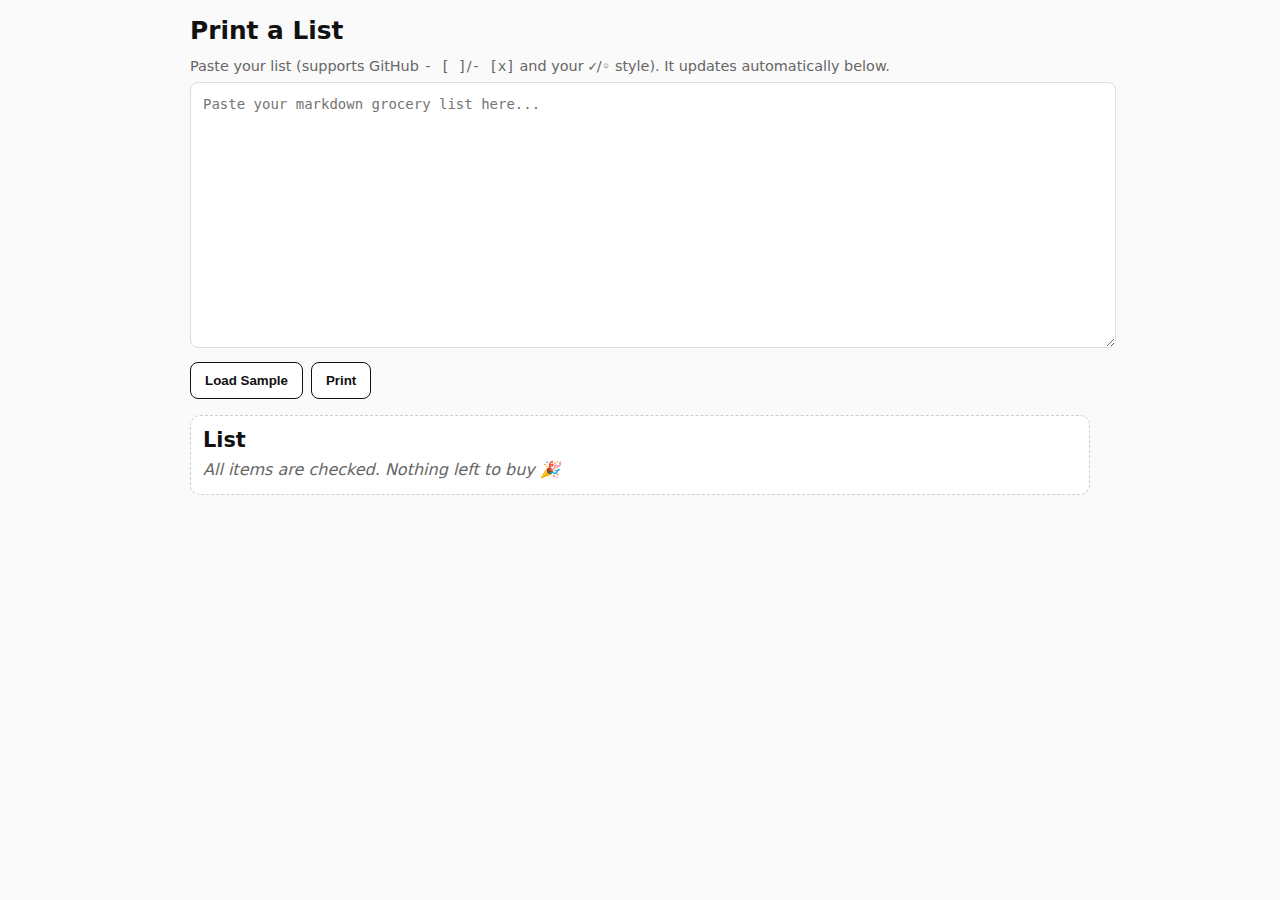
<file: index.html>
<!doctype html>
<html lang="en">
<head>
<meta charset="utf-8" />
<meta name="viewport" content="width=device-width,initial-scale=1" />
<title>Print a List (Quadrant layout)</title>
<style>
  :root{
    --fg:#111; --bg:#fafafa; --muted:#666;
    --section-gap: 1.0rem; --line-gap: .32rem;
    --title-size: 1.55rem; --heading-size: 1.05rem; --item-size: 1rem;
  }
  html,body{margin:0;padding:0;background:var(--bg);color:var(--fg);font-family:Inter,system-ui,Segoe UI,Roboto,Helvetica,Arial,sans-serif}
  .wrap{max-width:900px;margin:auto;padding:16px 14px 40px}
  h1{font-size:var(--title-size);margin:0 0 12px;line-height:1.2}
  .hint{color:var(--muted);font-size:.9rem;margin-bottom:8px}
  textarea{width:100%;min-height:240px;resize:vertical;font:14px/1.4 ui-monospace,SFMono-Regular,Menlo,Consolas,monospace;padding:12px;border:1px solid #ddd;border-radius:8px;background:#fff;color:#000}
  .controls{display:flex;gap:8px;flex-wrap:wrap;margin:10px 0 14px}
  button{cursor:pointer;border:1px solid #111;background:#111;color:#fff;padding:10px 14px;border-radius:8px;font-weight:600}
  button.secondary{background:#fff;color:#111}
  .out{margin-top:16px;padding:12px;border:1px dashed #ccc;border-radius:10px;background:#fff;position:relative}
  .list-title{font-size:1.3rem;font-weight:800;margin:0 0 8px}
  .section{break-inside: avoid;margin-top:var(--section-gap)}
  .section h2{font-size:var(--heading-size);margin:0 0 6px;border-bottom:1px solid #e7e7e7;padding-bottom:4px}
  ul.items{list-style:none;margin:0;padding:0;display:grid;gap:var(--line-gap)}
  li.item{display:flex;align-items:center;gap:.55rem;font-size:var(--item-size)}
  .cb{width:1.05rem;height:1.05rem;flex:0 0 auto;border:1.8px solid #111;border-radius:4px;display:inline-block}
  .item-label{flex:1}
  .empty-note{color:var(--muted);font-style:italic;margin:.4rem 0 .2rem}

  /* QUADRANT layout container */
  .grid4{display:grid;grid-template-columns:1fr 1fr;grid-auto-rows:auto;gap:16px}
  .quad{break-inside:avoid}
  .quad-title{font-weight:700;font-size:.95rem;margin:0 0 6px;color:#000}

  /* Fold guides (print only) */
  .fold-guides{display:none}
  @media print{
    :root{--title-size:1.8rem;--heading-size:1.12rem;--item-size:1.03rem}
    body{background:#fff}
    h1,.hint,textarea,.controls{display:none !important}
    .out{border:0;padding:0;background:transparent}
    .grid4{grid-template-columns:1fr 1fr;gap:18px}
    .fold-guides{display:block;position:fixed;inset:0;pointer-events:none}
    .fold-guides::before, .fold-guides::after{content:"";position:absolute;background:#000;opacity:.12}
    /* vertical midline */
    .fold-guides::before{top:0;bottom:0;width:1px;left:50%}
    /* horizontal midline */
    .fold-guides::after{left:0;right:0;height:1px;top:50%}
    @page{size:letter;margin:14mm}
  }
</style>
</head>
<body>
<div class="wrap">
  <h1>Print a List</h1>
  <div class="hint">Paste your list (supports GitHub <code>- [ ]</code>/<code>- [x]</code> and your <code>✓</code>/<code>◦</code> style). It updates automatically below.</div>
  <textarea id="src" placeholder="Paste your markdown grocery list here..."></textarea>
  <div class="controls">
    <button class="secondary" id="btn-sample">Load Sample</button>
    <button class="secondary" id="btn-print" title="Open print dialog">Print</button>
  </div>

  <div id="out" class="out" aria-live="polite"></div>
  <div class="fold-guides" aria-hidden="true"></div>
</div>

<script>
// --- Parsing (same rules as your working copy) ---
const re = {
  atx: /^\s*(#{1,6})\s+(.*)\s*$/,
  mdUnchecked: /^\s*[-*+]\s*\[\s\]\s+(.*)$/,
  mdChecked:   /^\s*[-*+]\s*\[[xX]\]\s+(.*)$/,
  yourChecked: /^\s*✓\s+(.*)$/,
  yourUnchecked:/^\s*◦\s+(.*)$/,
  fallbackBullet:/^\s*[-*+]\s+(.*)$/
};
function parseMarkdownList(src){
  const lines = src.split(/\r?\n/);
  let title=null; const sections=[]; let currentSection=null;
  function ensureSection(name){ currentSection={name:name.trim(),items:[]}; sections.push(currentSection); }
  for(const raw of lines){
    const line = raw.replace(/\s+$/,''); if(!line.trim()) continue;
    const mAtx = line.match(re.atx);
    if(mAtx){ const level=mAtx[1].length; const text=mAtx[2].trim(); if(level===1 && !title){title=text;} else {ensureSection(text);} continue; }
    let isItem=false, checked=false, text=""; let m;
    if((m=line.match(re.mdChecked))){ isItem=true; checked=true;  text=m[1]; }
    else if((m=line.match(re.mdUnchecked))){ isItem=true; checked=false; text=m[1]; }
    else if((m=line.match(re.yourChecked))){ isItem=true; checked=true;  text=m[1]; }
    else if((m=line.match(re.yourUnchecked))){ isItem=true; checked=false; text=m[1]; }
    else if((m=line.match(re.fallbackBullet))){ isItem=true; checked=false; text=m[1]; }
    if(isItem){ if(!currentSection) ensureSection('Items'); if(!checked) currentSection.items.push(text.trim()); continue; }
    if(!title){ title=line.trim(); } else { ensureSection(line.trim()); }
  }
  return { title: title||'List', sections: sections.filter(s=>s.items.length>0) };
}

// --- Quadrant packing ---
function splitIntoQuadrants(sections){
  // weight = heading(1) + number of items
  const weights = sections.map(s=> 1 + s.items.length);
  const total = weights.reduce((a,b)=>a+b,0);
  const target = Math.max(1, Math.round(total/4));
  const quads = [[],[],[],[]];
  let qi=0, acc=0;
  for(let i=0;i<sections.length;i++){
    const w = weights[i];
    quads[qi].push(sections[i]);
    acc += w;
    if(qi<3 && acc>=target){ qi++; acc=0; }
  }
  return quads;
}

function renderQuadrants(model){
  const out = document.getElementById('out'); out.innerHTML = '';
  const title = document.createElement('div'); title.className='list-title'; title.textContent = model.title; out.appendChild(title);
  if(model.sections.length===0){ const p=document.createElement('div'); p.className='empty-note'; p.textContent='All items are checked. Nothing left to buy 🎉'; out.appendChild(p); return; }

  const grid = document.createElement('div'); grid.className='grid4'; out.appendChild(grid);
  const quads = splitIntoQuadrants(model.sections);
  for(let q=0;q<4;q++){
    const box = document.createElement('div'); box.className='quad'; grid.appendChild(box);
    for(const section of quads[q]){
      const sec = document.createElement('section'); sec.className='section';
      const h = document.createElement('h2'); h.textContent = section.name; sec.appendChild(h);
      const ul = document.createElement('ul'); ul.className='items';
      for(const item of section.items){
        const li=document.createElement('li'); li.className='item';
        const cb=document.createElement('span'); cb.className='cb'; cb.setAttribute('aria-hidden','true');
        const label=document.createElement('span'); label.className='item-label'; label.textContent=item;
        li.appendChild(cb); li.appendChild(label); ul.appendChild(li);
      }
      sec.appendChild(ul); box.appendChild(sec);
    }
  }
}

function filterNow(){
  const src = document.getElementById('src').value || '';
  const model = parseMarkdownList(src);
  renderQuadrants(model);
}

// UI
document.getElementById('btn-print').addEventListener('click', ()=>window.print());
document.getElementById('btn-sample').addEventListener('click', ()=>{
  const sample=`Costco List
Snacks
	✓	Granola bars
	✓	Made Good bars
	◦	Heavenly hunk
	◦	Fruit snacks

Baby
	✓	Diaper wipes
	✓	Pull ups

Grocery
	◦	Parmesan cheese 
	◦	Pasta sauce 
	◦	Butter chicken sauce
	◦	Peanut butter
	◦	Almond simple mills crackers
	◦	Tuna 
	◦	Kirkland almond nut butter
	✓	Coffee
	✓	Honey

Side fridges
	◦	Greek yogurt 

Freezer
	◦	Chicken strips

Produce 
	◦	Mushrooms
	◦	Peppers CHECK DATE
	◦	Bananas

Dips fridge
	◦	Hummus (2 pack)

Back Dairy Fridge
	✓	Eggs (30 tray)

Meat fridge
	◦	Feta cheese

Bakery
	◦	Tortillas keto
	◦	bread

Other
	◦	Charmin toilet paper
	◦	Plastic wrap

# Example of pure Markdown checklist
## Extra
- [ ] Salsa
- [x] Crackers
- [ ] Yogurt drinks`;
  document.getElementById('src').value=sample; filterNow();
});

// Auto-render while typing/pasting (debounced)
// FIX: removed stray extra "});" after this listener that caused "expected expression, got '}'"
let _tid;
document.getElementById('src').addEventListener('input', ()=>{
  clearTimeout(_tid);
  _tid = setTimeout(filterNow, 200);
});

// Hash support (&text=... &autoprint=1)
(function initFromHash(){
  const rawHash = location.hash.startsWith('#')?location.hash.slice(1):location.hash;
  if(!rawHash){ filterNow(); return; }
  const params = new URLSearchParams(rawHash);
  const t = params.get('text'); const auto = params.get('autoprint');
  if(t){
    let decoded=''; try{decoded=decodeURIComponent(t);}catch{ try{decoded=atob(t);}catch{decoded=t;} }
    document.getElementById('src').value=decoded; filterNow();
    if(auto==='1' || (auto && auto.toLowerCase()==='true')) setTimeout(()=>window.print(),300);
  } else {
    filterNow();
  }
})();

// --- Lightweight console tests ---
(function runTests(){
  function assert(name, cond){ if(!cond){ console.error('❌', name); window.__testsFailed = true; } else { console.log('✅', name); } }
  // T1: Pure Markdown checkboxes
  const m1 = parseMarkdownList('# Title\n## S\n- [ ] Milk\n- [x] Eggs');
  assert('T1 title', m1.title==='Title');
  assert('T1 sections len', m1.sections.length===1);
  assert('T1 items filtered', m1.sections[0].items.length===1 && m1.sections[0].items[0]==='Milk');
  // T2: Custom ✓/◦ style
  const m2 = parseMarkdownList('List\nSect\n\t✓\tA\n\t◦\tB');
  assert('T2 title fallback', m2.title==='List');
  assert('T2 keeps only unchecked', m2.sections[0].items.length===1 && m2.sections[0].items[0]==='B');
  // T3: Fallback bullets treated as unchecked
  const m3 = parseMarkdownList('X\nY\n- Banana');
  assert('T3 one item', m3.sections[0].items[0]==='Banana');
  // T4: Items before any section go to "Items"
  const m4 = parseMarkdownList('My List\n- [ ] One\n- [ ] Two');
  assert('T4 default section name', m4.sections[0].name==='Items');
  // T5: Quadrant pack preserves total sections
  const testSecs = [
    {name:'A',items:['1','2']}, {name:'B',items:['1']}, {name:'C',items:['1','2','3']}, {name:'D',items:[]}, {name:'E',items:['1']}
  ];
  const quads = splitIntoQuadrants(testSecs);
  assert('T5 4 quadrants', quads.length===4);
  const countSecs = quads.reduce((n,q)=>n+q.length,0);
  assert('T5 preserves all sections', countSecs===testSecs.length);
  // T6: Deeper ATX heading becomes a section; checked item removed
  const m6 = parseMarkdownList('# Big\n### Tiny\n- [x] Gone\n- [ ] Stay');
  assert('T6 has Tiny section', m6.sections[0].name==='Tiny');
  assert('T6 only Stay remains', m6.sections[0].items.length===1 && m6.sections[0].items[0]==='Stay');

  if(window.__testsFailed){ console.warn('Some tests failed. Functionality may be affected.'); }
})();
</script>
</body>
</html>
</file>
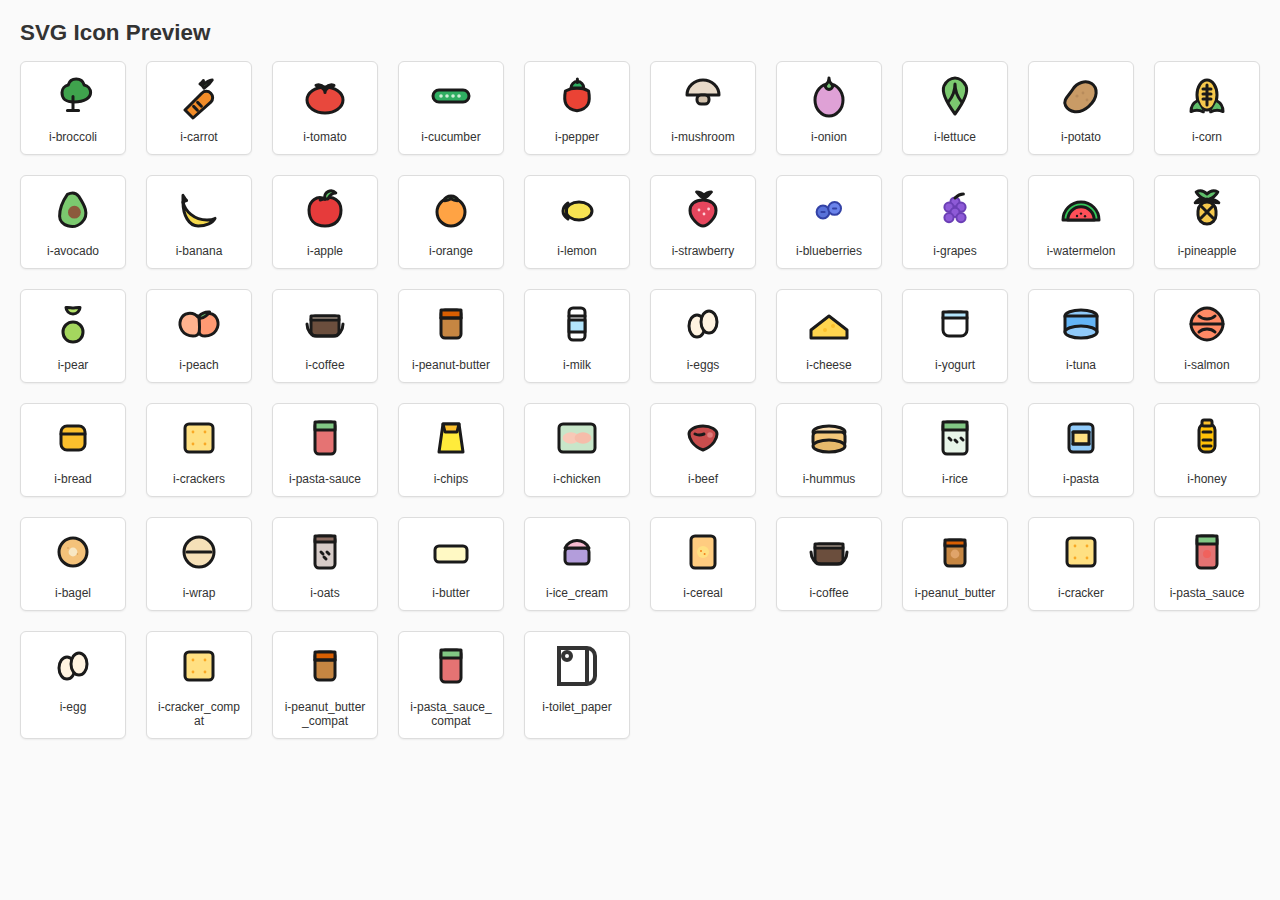
<file: icon-preview.html>
<!DOCTYPE html>
<html lang="en">
<head>
<meta charset="UTF-8">
<title>SVG Icon Preview</title>
<style>
  body {
    font-family: sans-serif;
    margin: 20px;
    background: #fafafa;
    color: #333;
  }
  h1 {
    font-size: 1.4rem;
  }
  .grid {
    display: grid;
    grid-template-columns: repeat(auto-fill, minmax(100px, 1fr));
    gap: 20px;
  }
  .icon-card {
    background: white;
    border: 1px solid #ddd;
    padding: 10px;
    text-align: center;
    border-radius: 6px;
    box-shadow: 0 1px 2px rgba(0,0,0,0.06);
  }
  .icon-card svg {
    width: 48px;
    height: 48px;
  }
  .label {
    font-size: 0.75rem;
    margin-top: 6px;
    word-break: break-all;
  }
</style>
</head>
<body>

<h1>SVG Icon Preview</h1>
<div class="grid" id="iconGrid"></div>

<script>
fetch('grocery-icons.svg')
  .then(response => {
    if (!response.ok) throw new Error(`HTTP error ${response.status}`);
    return response.text();
  })
  .then(svgText => {
    // Insert the SVG into the DOM (hidden)
    const div = document.createElement('div');
    div.style.display = 'none';
    div.innerHTML = svgText;
    document.body.appendChild(div);

    // Find all <symbol> elements
    const symbols = div.querySelectorAll('symbol');
    const grid = document.getElementById('iconGrid');

    symbols.forEach(sym => {
      const id = sym.id;
      const card = document.createElement('div');
      card.className = 'icon-card';
      card.innerHTML = `
        <svg><use href="#${id}"></use></svg>
        <div class="label">${id}</div>
      `;
      grid.appendChild(card);
    });
  })
  .catch(err => {
    document.body.innerHTML += `<p style="color:red">Error loading SVG: ${err}</p>`;
  });
</script>

</body>
</html>
</file>
